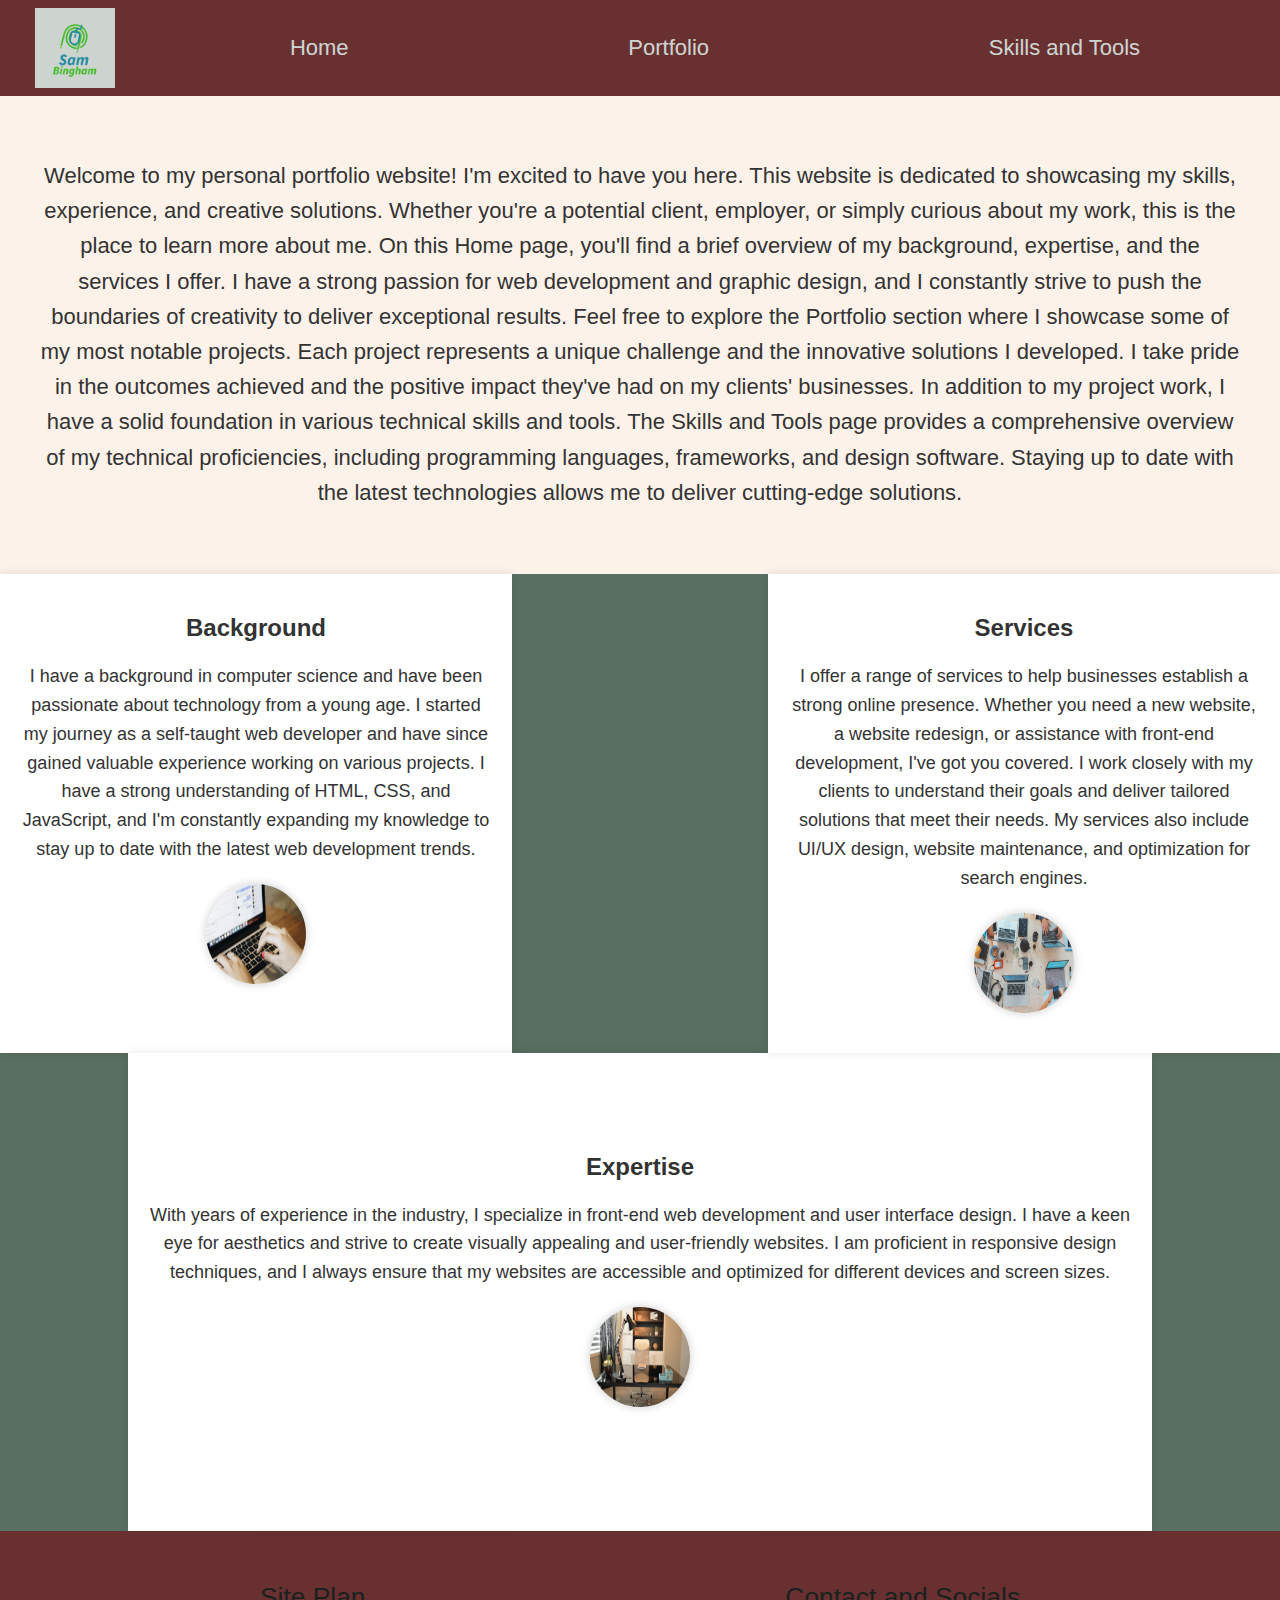
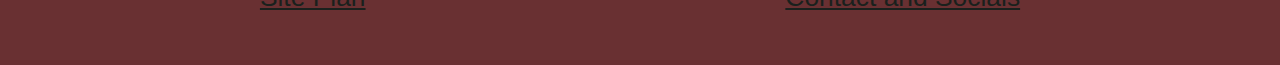
<file: sambingham/index.html>
<!DOCTYPE html>
<html lang="en">
<head>
    <meta charset="UTF-8">
    <meta http-equiv="X-UA-Compatible" content="IE=edge">
    <meta name="viewport" content="width=device-width, initial-scale=1.0">
    <title>Sam Bingham | Personal Portfolio | Home</title>
    <link rel="stylesheet" href="styles/style.css">
</head>
<body>
<div id="content">
<header>
    <a id="logo_link" href="index.html">
        <img class="logo" src="images/logo.png" alt="Personal Logo">
    </a>
    <nav>
        <a href="index.html">Home</a>
        <a href="portfolio.html">Portfolio</a>
        <a href="skills.html">Skills and Tools</a>
    </nav>
</header>
<main class="home-grid">
    <section class="intro">
        <p>Welcome to my personal portfolio website! I'm excited to have you here. This website is dedicated to showcasing my skills, experience, and creative solutions. Whether you're a potential client, employer, or simply curious about my work, this is the place to learn more about me. On this Home page, you'll find a brief overview of my background, expertise, and the services I offer. I have a strong passion for web development and graphic design, and I constantly strive to push the boundaries of creativity to deliver exceptional results. Feel free to explore the Portfolio section where I showcase some of my most notable projects. Each project represents a unique challenge and the innovative solutions I developed. I take pride in the outcomes achieved and the positive impact they've had on my clients' businesses. In addition to my project work, I have a solid foundation in various technical skills and tools. The Skills and Tools page provides a comprehensive overview of my technical proficiencies, including programming languages, frameworks, and design software. Staying up to date with the latest technologies allows me to deliver cutting-edge solutions.</p>
    </section>
    <section class="background">
        <h2>Background</h2>
        <p>I have a background in computer science and have been passionate about technology from a young age. I started my journey as a self-taught web developer and have since gained valuable experience working on various projects. I have a strong understanding of HTML, CSS, and JavaScript, and I'm constantly expanding my knowledge to stay up to date with the latest web development trends.</p>
        <img class="photo" src="images/keyboard.jpg" alt="keyboard">
    </section>
    <section class="expertise">
        <h2>Expertise</h2>
        <p>With years of experience in the industry, I specialize in front-end web development and user interface design. I have a keen eye for aesthetics and strive to create visually appealing and user-friendly websites. I am proficient in responsive design techniques, and I always ensure that my websites are accessible and optimized for different devices and screen sizes.</p>
        <img class="photo" src="images/desk.jpg" alt="keyboard">
    </section>
    <section class="services">
        <h2>Services</h2>
        <p>I offer a range of services to help businesses establish a strong online presence. Whether you need a new website, a website redesign, or assistance with front-end development, I've got you covered. I work closely with my clients to understand their goals and deliver tailored solutions that meet their needs. My services also include UI/UX design, website maintenance, and optimization for search engines.</p>
        <img class="photo" src="images/laptops.jpg" alt="laptops">
    </section>
</main>
<footer>
    <p><a href="site-plan.html">Site Plan</a></p>
    <!-- The overlay -->
    <div id="myNav" class="overlay">
    <!-- Button to close the overlay navigation -->
    <a href="javascript:void(0)" class="closebtn" onclick="closeNav()">&times;</a>
    <!-- Overlay content -->
    <div class="overlay-content">
        <a>Phone: (406) 594-3637</a>
        <a>Email: sambingham3143@gmail.com</a>
        <a href="https://instagram.com">Instagram</a>
        <a href="https://facebook.com">Facebook</a>
        <a href="https://twitter.com">Twitter</a>
    </div>
    </div>
    <!-- Use any element to open/show the overlay navigation menu -->
    <span onclick="openNav()">Contact and Socials</span>
    <script>
    /* Open when someone clicks on the span element */
    function openNav() {
        document.getElementById("myNav").style.width = "100%";
    }
    /* Close when someone clicks on the "x" symbol inside the overlay */
    function closeNav() {
        document.getElementById("myNav").style.width = "0%";
    }
    </script>
</footer>
</div>
</body>
</html>
</file>
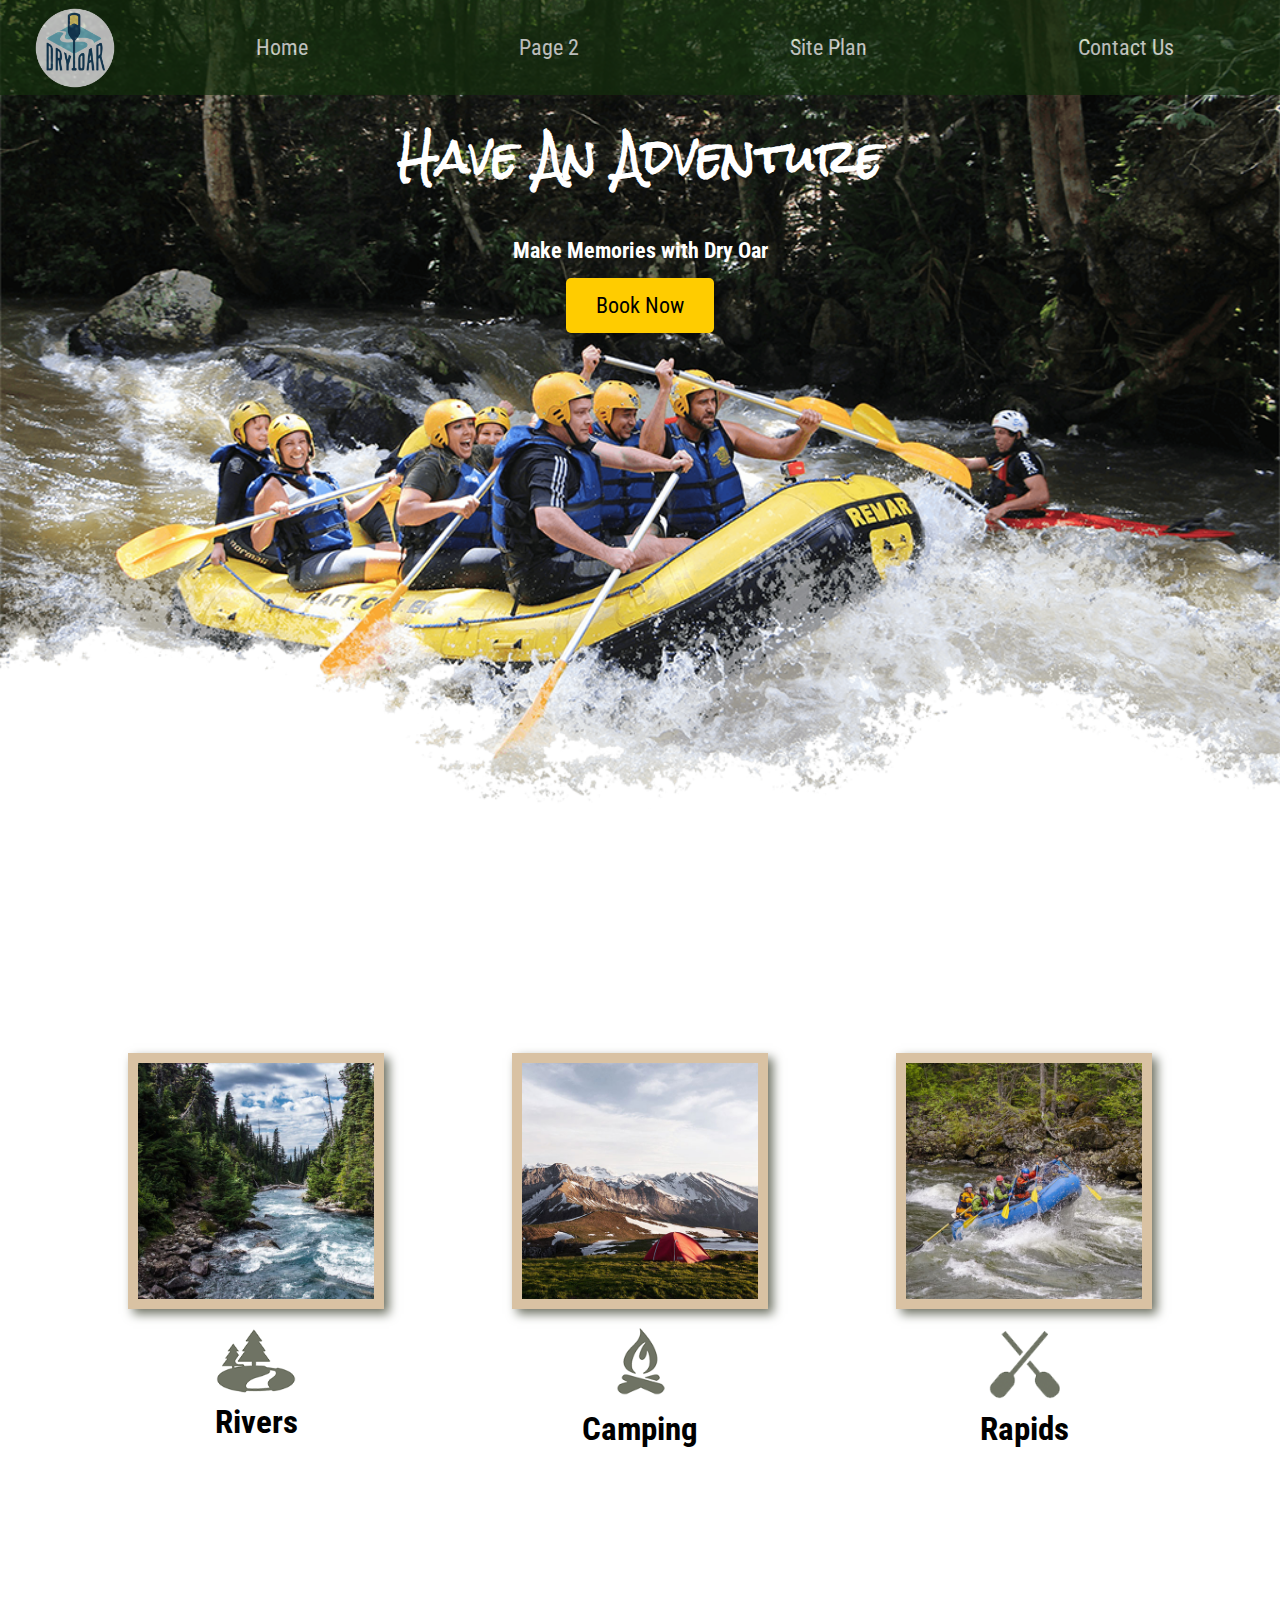
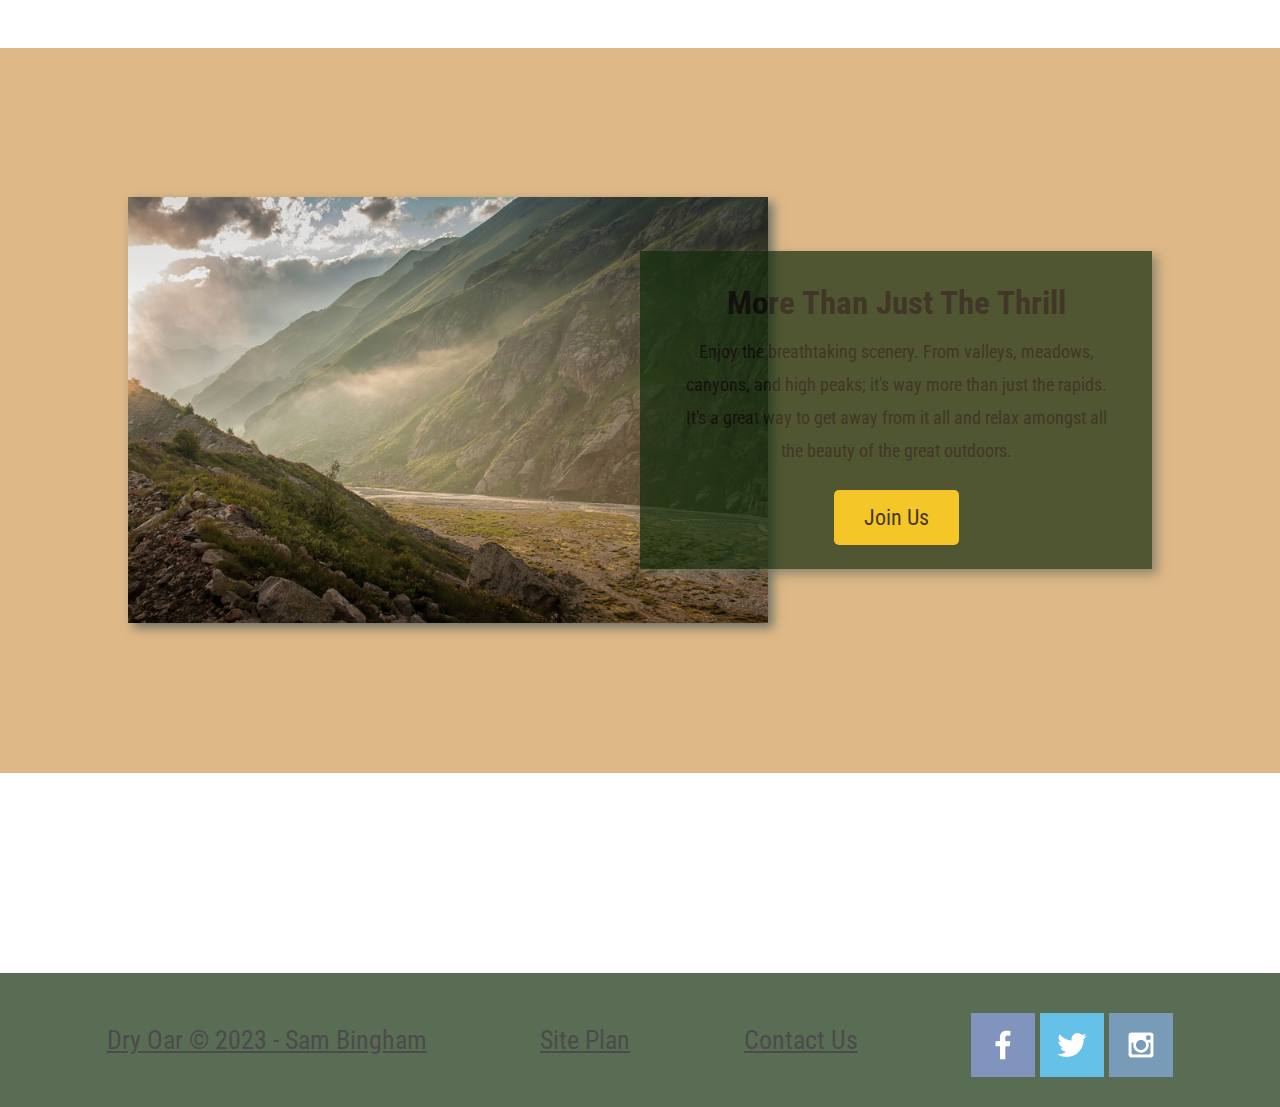
<file: wwr/index.html>
<!DOCTYPE html>
<html lang="en">
<head>
    <meta charset="UTF-8">
    <meta http-equiv="X-UA-Compatible" content="IE=edge">
    <meta name="viewport" content="width=device-width, initial-scale=1.0">
    <title>Whitewater Rafting Vacations | Dry Oar Boating | Home</title>
    <link rel="stylesheet" href="styles/style.css">
</head>
<body>
<div id="content">
<header>
    <a id="logo_link" href="index.html">
        <img class="logo" src="images/logo.png" alt="Dry Oar Logo">
    </a>
    <nav>
        <a href="index.html">Home</a>
        <a href="#">Page 2</a>
        <a href="site-plan-rafting.html" target="_blank">Site Plan</a>
        <a href="contactus.html">Contact Us</a>
    </nav>
</header>
<div id="hero">
    <div id="hero-box">
        <img id="hero-img" src="images/hero.png" alt="People enjoying white water rafting">
    </div>
    <section id="hero-msg">
        <h1 class="home-title">Have An Adventure</h1>
        <h4>Make Memories with Dry Oar </h4>
        <div class='button-box'>
            <a class='book' href="contactus.html">Book Now</a>
        </div>
    </section>
</div>
<main class="home-grid">
    <section class="rivers-card">
        <img class="card-img" src="images/rivers.jpg" alt="river in forest">
        <img class="icon" src="images/river_icon.png" alt="river icon">
        <h2>Rivers</h2>
    </section>
    <section class="camping-card">
        <img class="card-img" src="images/camping.jpg" alt="tent in mountains">
        <img class="icon" src="images/fire_icon.png" alt="fire icon">
        <h2>Camping</h2>
    </section>
    <section class="rapids-card">
        <img class="card-img" src="images/rapids.jpg" alt="rafting boat">
        <img class="icon" src="images/oars.png" alt="oars icon">
        <h2>Rapids</h2>
    </section>
    <div id="background"></div>
    <img class="mountains" src="images/mountains.jpg" alt="Misty mountains">
    <section class="msg">
        <h2>More Than Just The Thrill</h2>
        <p>Enjoy the breathtaking scenery. From valleys, meadows, canyons, and high peaks; it's way more than just the rapids. It's a great way to get away from it all and relax amongst all the beauty of the great outdoors. </p>
        <a class='join' href="rivers.html">Join Us</a>
    </section>
</main>
<footer>
    <p>Dry Oar &copy; 2023 - Sam Bingham</p>
    <p><a href="site-plan-rafting.html">Site Plan</a></p>
    <p><a href="contactus.html">Contact Us</a></p>
    <div class="social">
        <a href="https://facebook.com" target="_blank">
            <img src="images/facebook.png" alt="fb icon">
        </a>
        <a href="https://twitter.com" target="_blank">
            <img src="images/twitter.png" alt="twitter icon">
        </a>
        <a href="https://instagram.com" target="_blank">
            <img src="images/instagram.png" alt="instagram icon">
        </a>
    </div>
</footer>
</div>
</body>
</html>
</file>
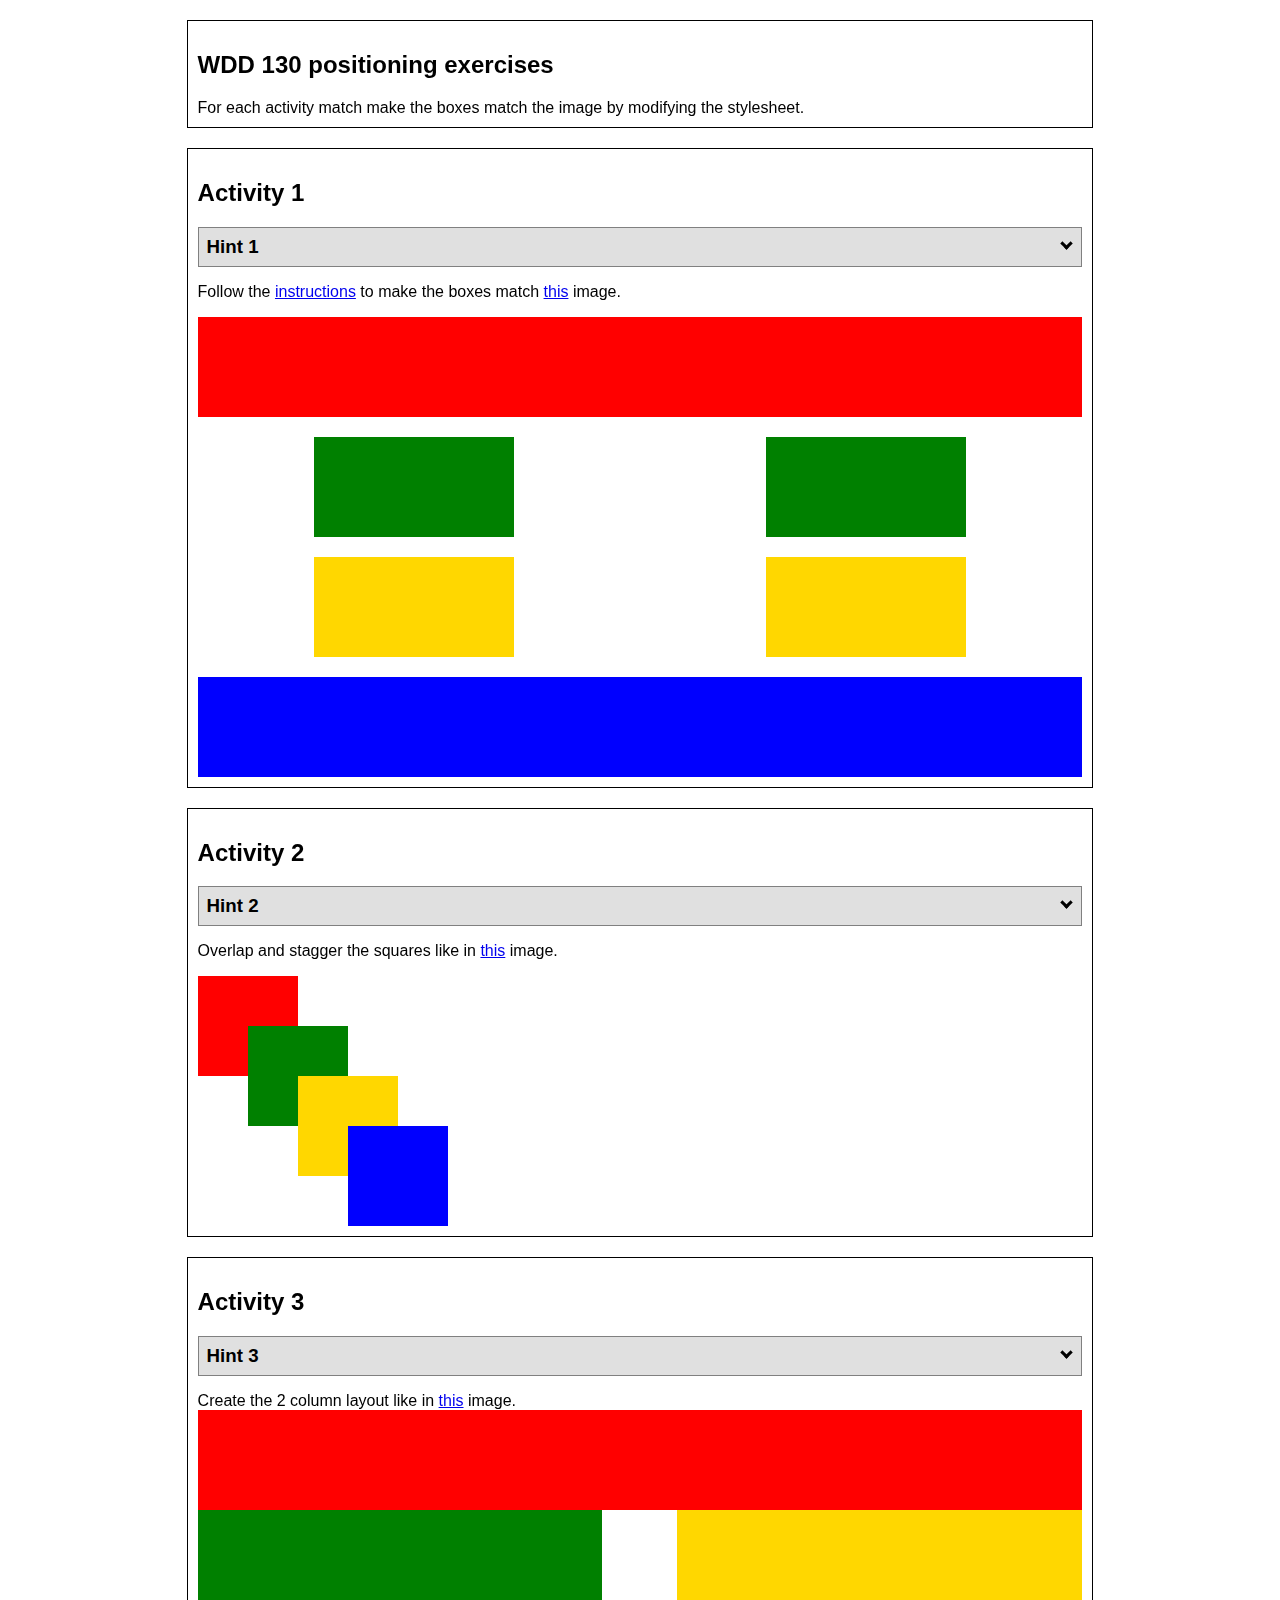
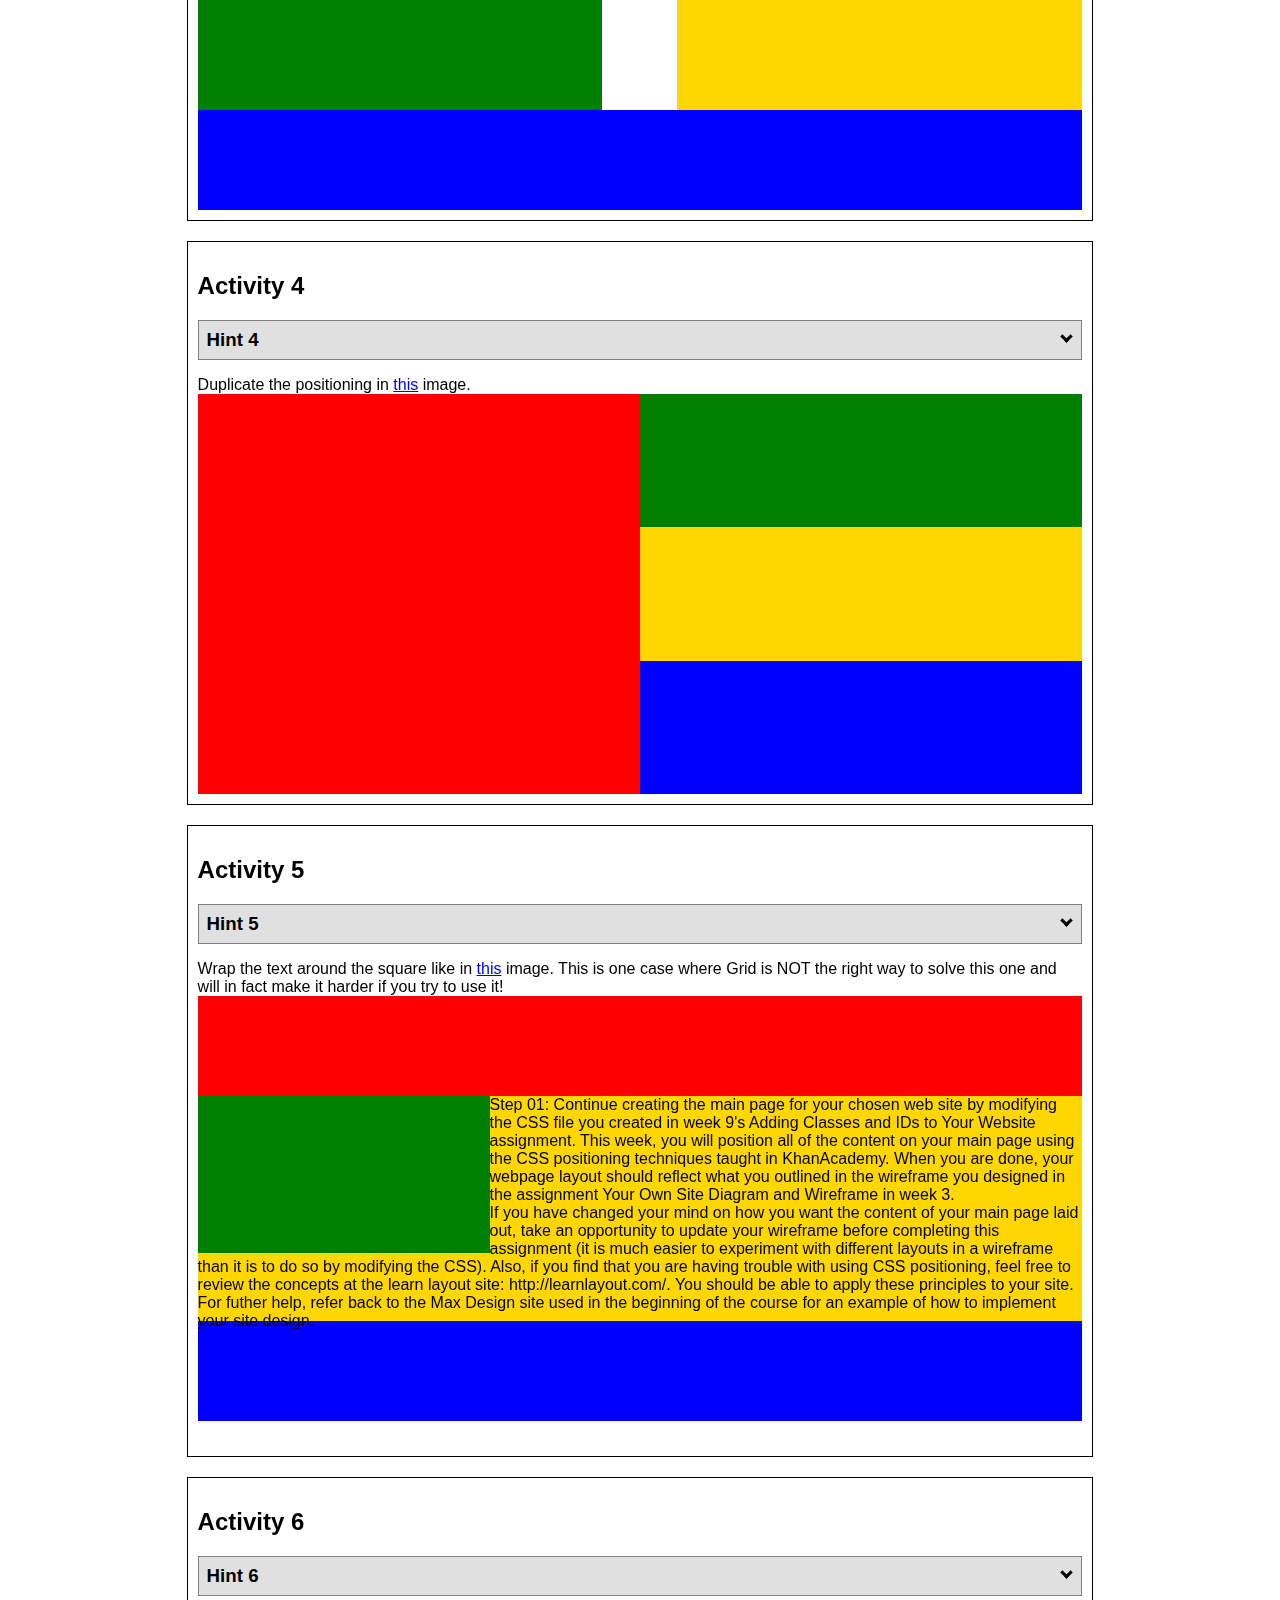
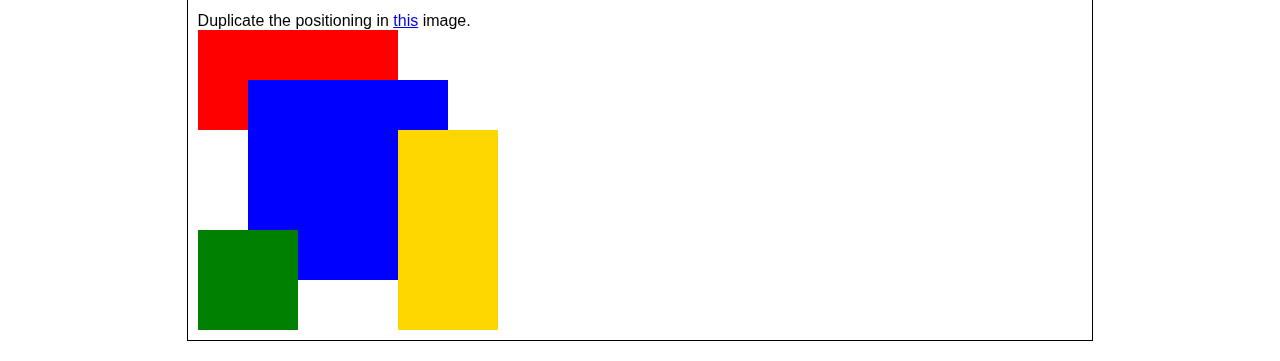
<file: positioning.html>
<!DOCTYPE html>
<html lang="en">
  <head>
    <!-- HTML - Name: positioning.html -->
    <title>Positioning Activity</title>
    <link rel="stylesheet" type="text/css" href="positionstyles.css" />
  </head>
  <body>
    <div class="activity">
      <h2>WDD 130 positioning exercises</h2>
      For each activity match make the boxes match the image by modifying the stylesheet.</div>
    <div class="activity">
      <h2>Activity 1</h2>
      <section class="hint"><input type="checkbox" ><i></i> <h3>Hint 1</h3><div><p>Check out the <a href="https://byui-wdd.github.io/wdd130/activities/w06-css-positioning.html" target="_blank">activity instructions</a> in Ilearn!</p></div></section>
      <p>Follow the <a href="https://byui-wdd.github.io/wdd130/activities/w06-css-positioning.html" target="_blank">instructions</a> to make the boxes match  <a href="https://byui-wdd.github.io/wdd130/images/example1.png" target="_blank">this</a> image.</p>
      <div class="content1" >
        <div class="red1" ></div>
        <div class="green1" ></div>
        <div class="green1" ></div>
        <div class="yellow1"></div>
        <div class="yellow1"></div>
        <div class="blue1"></div>
      </div>
    </div>
    <div class="activity">
      <h2>Activity 2</h2>
      <section class="hint"><input type="checkbox" > <h3>Hint 2</h3><i></i><div>
      <ul>
      <li>grid-template-columns: 50px 50px 50px 50px 50px </li></ul></div></section>
      <p>Overlap and stagger the squares like in <a href="https://byui-wdd.github.io/wdd130/images/example2.png" target="_blank">this</a> image.</p>
      <div class="content2" >
        <div class="red2" ></div>
        <div class="green2" ></div>
        <div class="yellow2"></div>
        <div class="blue2"></div>
      </div>
    </div>
    <div class="activity">
      <h2>Activity 3</h2>
      <section class="hint"><input type="checkbox" > <h3>Hint 3</h3><i></i><div><p>This one is going to be best solved with CSS Grid. Remember to make the boxes the right width first...then start moving them around. </p><h4>Properties used:</h4><ul><li>display:grid;</li><li>grid-template-columns:</li><li>grid-column-gap:</li>
        <li>grid-column:</li>  </ul></div></section>
      Create the 2 column layout like in <a href="https://byui-wdd.github.io/wdd130/images/example3.png" target="_blank">this</a>  image.
      <div class="content3" >
        <div class="red3" ></div>
        <div class="green3" ></div>
        <div class="yellow3"></div>
        <div class="blue3"></div>
      </div>
    </div>
    <div class="activity">
      <h2>Activity 4</h2>
      <section class="hint"><input type="checkbox" > <h3>Hint 4</h3><i></i><div><p>For the others we have been primarily concerned with width. For this one you will need to adjust height as well. </p><h4>Properties used:</h4><ul><li>display:grid;</li><li>grid-template-columns:</li><li>grid-row:</li></ul></div></section>
      Duplicate the positioning in <a href="https://byui-wdd.github.io/wdd130/images/example4.png" target="_blank">this</a> image. 
      <div class="content4" >
        <div class="red4" ></div>
        <div class="green4" ></div>
        <div class="yellow4"></div>
        <div class="blue4"></div>
      </div>
    </div>

    <div class="activity">
      <h2>Activity 5</h2>
      <section class="hint"><input type="checkbox" > <h3>Hint 5</h3><i></i><div><p>Grid is <strong>not</strong> the right way to do this.  In fact there is only one way to really do that...and that is with float. Remember that we float the thing we want the text to wrap around.  Also remember to start by making all the shapes the right size and shape.</p><h4>Properties used:</h4><ul><li>float: left;</li></ul></div></section>
      Wrap the text around the square like in <a href="https://byui-wdd.github.io/wdd130/images/example5.png" target="_blank">this</a> image. This is one case where Grid is NOT the right way to solve this one and will in fact make it harder if you try to use it!
      <div class="content5" >
        <div class="red5" ></div>
        <div class="green5" ></div>
        <div class="yellow5">Step 01: Continue creating the main page for your chosen web site by modifying the CSS file you created in week 9's Adding Classes and IDs to Your Website assignment. This week, you will position all of the content on your main page using the CSS positioning techniques taught in KhanAcademy. When you are done, your webpage layout should reflect what you outlined in the wireframe you designed in the assignment Your Own Site Diagram and Wireframe in week 3. <br />
          If you have changed your mind on how you want the content of your main page laid out, take an opportunity to update your wireframe before completing this assignment (it is much easier to experiment with different layouts in a wireframe than it is to do so by modifying the CSS). Also, if you find that you are having trouble with using CSS positioning, feel free to review the concepts at the learn layout site: http://learnlayout.com/. You should be able to apply these principles to your site. For futher help, refer back to the Max Design site used in the beginning of the course for an example of how to implement your site design.</div>
        <div class="blue5"></div>
      </div>
    </div>
    <div class="activity">
      <h2>Activity 6</h2>
      <section class="hint"><input type="checkbox" > <h3>Hint 6</h3><i></i><div><p>This one is all about visualizing the grid behind the layout. If you are having a hard time doing that first: all the sizes are even multiples of 100, and second here is another example with the lines drawn: <a href="https://byui-wdd.github.io/wdd130/images/example6-hint.png" target="_blank">example 6 with lines</a>. For this one you will find it easiest if you use px for the column width. You can also use <kbd>z-index</kbd> to control the element layering.    </p><h4>Properties used:</h4><ul><li>display:grid;</li><li>grid-template-columns:</li><li>grid-column:</li><li>grid-row:</li><li><a href="https://www.w3schools.com/cssref/pr_pos_z-index.asp" target="_blank">z-index:</a></li></ul></div></section>
      Duplicate the positioning in <a href="https://byui-wdd.github.io/wdd130/images/example6.png" target="_blank">this</a> image.
      <div class="content6" >
        <div class="red6" ></div>
        <div class="green6" ></div>
        <div class="yellow6"></div>
        <div class="blue6"></div>
      </div>
    </div>
  </body>
</html>
</file>
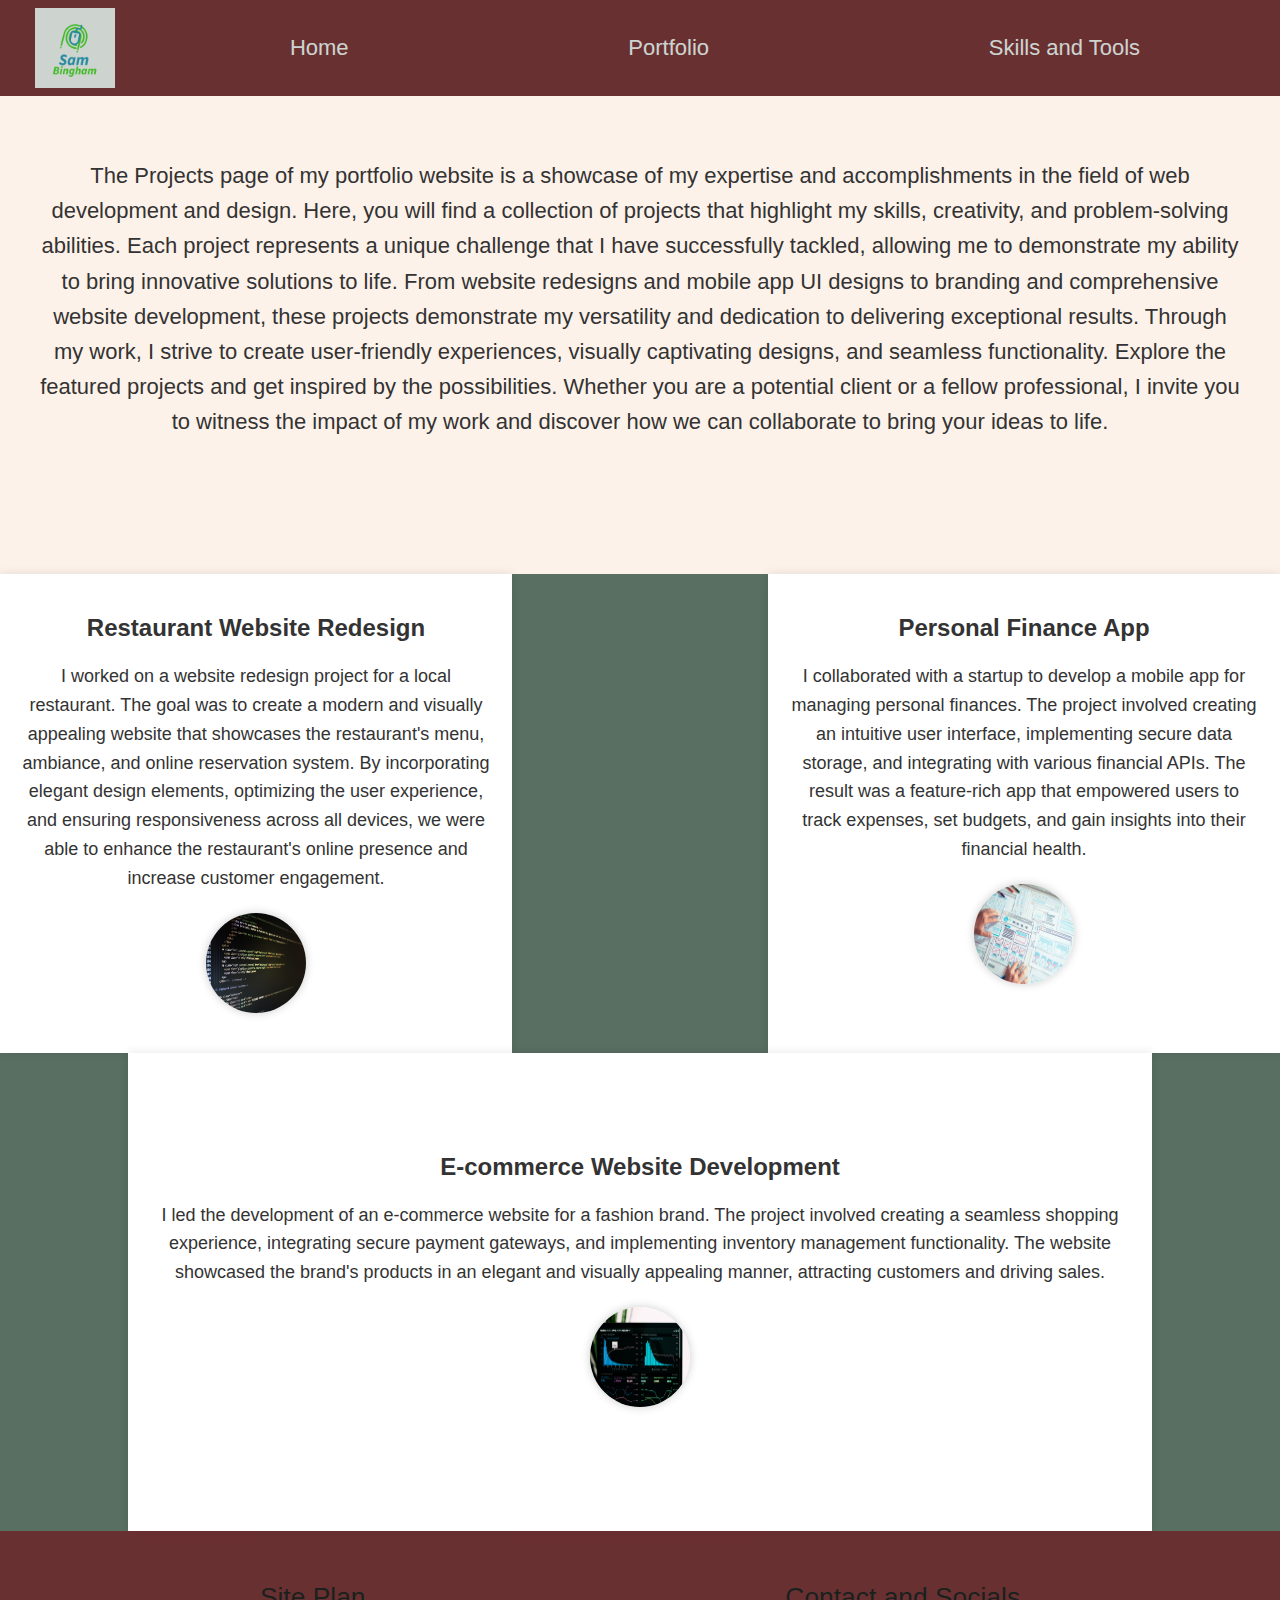
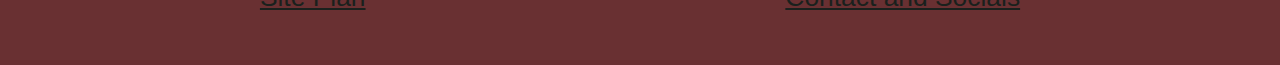
<file: sambingham/portfolio.html>
<!DOCTYPE html>
<html lang="en">
<head>
    <meta charset="UTF-8">
    <meta http-equiv="X-UA-Compatible" content="IE=edge">
    <meta name="viewport" content="width=device-width, initial-scale=1.0">
    <title>Sam Bingham | Personal Portfolio | Home</title>
    <link rel="stylesheet" href="styles/style.css">
</head>
<body>
<div id="content">
<header>
    <a id="logo_link" href="index.html">
        <img class="logo" src="images/logo.png" alt="Personal Logo">
    </a>
    <nav>
        <a href="index.html">Home</a>
        <a href="portfolio.html">Portfolio</a>
        <a href="skills.html">Skills and Tools</a>
    </nav>
</header>
<main class="home-grid">
    <section class="intro">
        <p>The Projects page of my portfolio website is a showcase of my expertise and accomplishments in the field of web development and design. Here, you will find a collection of projects that highlight my skills, creativity, and problem-solving abilities. Each project represents a unique challenge that I have successfully tackled, allowing me to demonstrate my ability to bring innovative solutions to life. From website redesigns and mobile app UI designs to branding and comprehensive website development, these projects demonstrate my versatility and dedication to delivering exceptional results. Through my work, I strive to create user-friendly experiences, visually captivating designs, and seamless functionality. Explore the featured projects and get inspired by the possibilities. Whether you are a potential client or a fellow professional, I invite you to witness the impact of my work and discover how we can collaborate to bring your ideas to life.</p>
    </section>
    <section class="project1">
        <h2>Restaurant Website Redesign</h2>
        <p>I worked on a website redesign project for a local restaurant. The goal was to create a modern and visually appealing website that showcases the restaurant's menu, ambiance, and online reservation system. By incorporating elegant design elements, optimizing the user experience, and ensuring responsiveness across all devices, we were able to enhance the restaurant's online presence and increase customer engagement.</p>
        <img class="photo" src="images/code.jpg" alt="camera">
    </section>
    <section class="project2">
        <h2>Personal Finance App</h2>
        <p>I collaborated with a startup to develop a mobile app for managing personal finances. The project involved creating an intuitive user interface, implementing secure data storage, and integrating with various financial APIs. The result was a feature-rich app that empowered users to track expenses, set budgets, and gain insights into their financial health.</p>
        <img class="photo" src="images/wireframe.jpg" alt="editor">
    </section>
    <section class="project3">
        <h2>E-commerce Website Development</h2>
        <p>I led the development of an e-commerce website for a fashion brand. The project involved creating a seamless shopping experience, integrating secure payment gateways, and implementing inventory management functionality. The website showcased the brand's products in an elegant and visually appealing manner, attracting customers and driving sales.</p>
        <img class="photo" src="images/graph.jpg" alt="bar graph">
    </section>
</main>
<footer>
    <p><a href="site-plan.html">Site Plan</a></p>
    <!-- The overlay -->
    <div id="myNav" class="overlay">
    <!-- Button to close the overlay navigation -->
    <a href="javascript:void(0)" class="closebtn" onclick="closeNav()">&times;</a>
    <!-- Overlay content -->
    <div class="overlay-content">
        <a>Phone: (406) 594-3637</a>
        <a>Email: sambingham3143@gmail.com</a>
        <a href="https://instagram.com">Instagram</a>
        <a href="https://facebook.com">Facebook</a>
        <a href="https://twitter.com">Twitter</a>
    </div>
    </div>
    <!-- Use any element to open/show the overlay navigation menu -->
    <span onclick="openNav()">Contact and Socials</span>
    <script>
    /* Open when someone clicks on the span element */
    function openNav() {
        document.getElementById("myNav").style.width = "100%";
    }
    /* Close when someone clicks on the "x" symbol inside the overlay */
    function closeNav() {
        document.getElementById("myNav").style.width = "0%";
    }
    </script>
</footer>
</div>
</body>
</html>
</file>
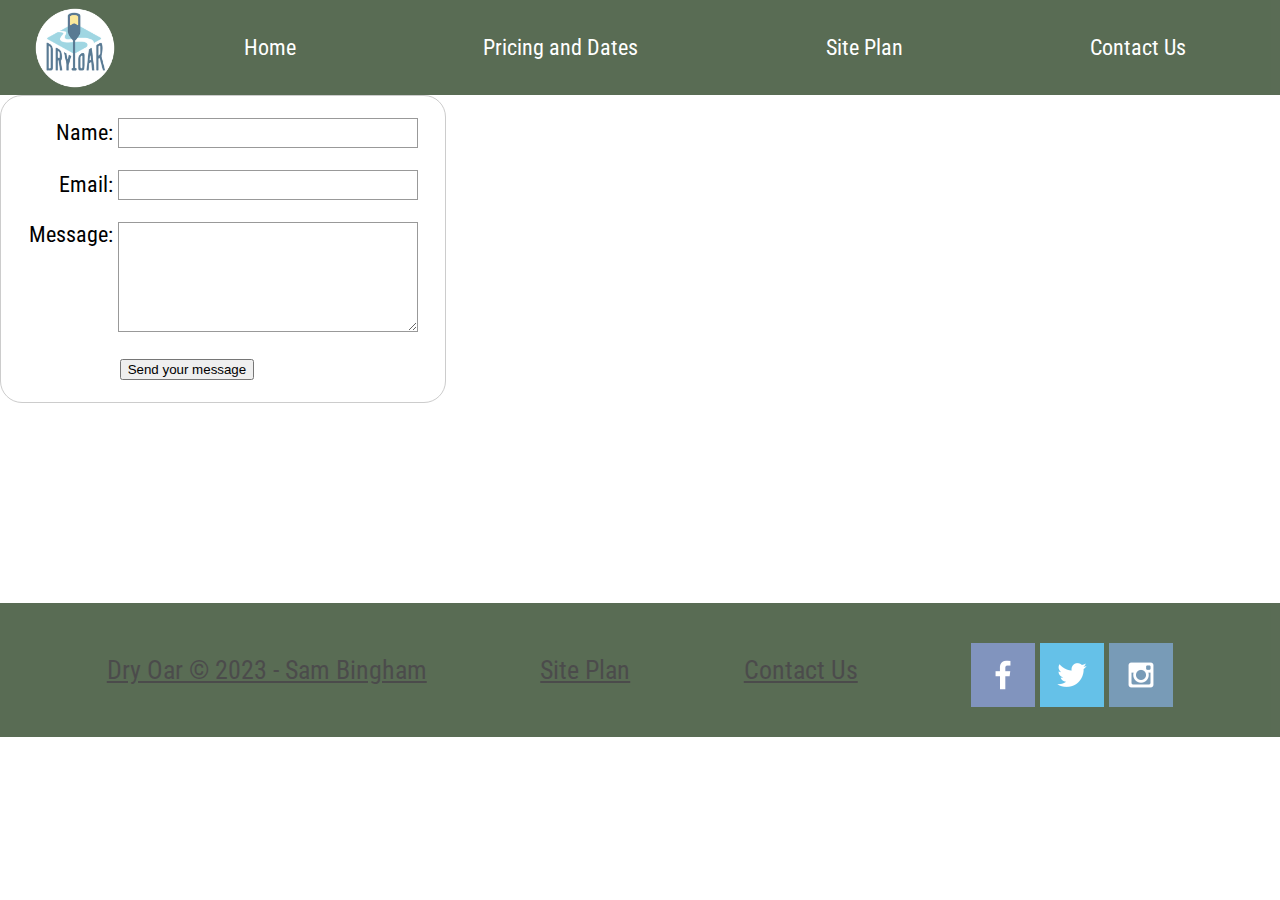
<file: wwr/contactus.html>
<!DOCTYPE html>
<html lang="en">
<head>
    <meta charset="UTF-8">
    <meta http-equiv="X-UA-Compatible" content="IE=edge">
    <meta name="viewport" content="width=device-width, initial-scale=1.0">
    <title>Whitewater Rafting Vacations | Dry Oar Boating | Contact Us</title>
    <link rel="stylesheet" href="styles/style.css">
    <style>
        form {
            /* Center the form on the page */
            margin: 0 auto;
            width: 400px;
            /* Form outline */
            padding: 1em;
            border: 1px solid #ccc;
            border-radius: 1em;
        }
        ul {
            list-style: none;
            padding: 0;
            margin: 0;
        }
        form li + li {
            margin-top: 1em;
        }
        label {
            /* Uniform size & alignment */
            display: inline-block;
            width: 90px;
            text-align: right;
        }
        input,
        textarea {
            /* To make sure that all text fields have the same font settings
            By default, textareas have a monospace font */
            font: 1em sans-serif;
            /* Uniform text field size */
            width: 300px;
            box-sizing: border-box;
            /* Match form field borders */
            border: 1px solid #999;
        }
        input:focus,
        textarea:focus {
            /* Additional highlight for focused elements */
            border-color: #000;
        }
        textarea {
            /* Align multiline text fields with their labels */
            vertical-align: top;
            /* Provide space to type some text */
            height: 5em;
        }
        .button {
            /* Align buttons with the text fields */
            padding-left: 90px; /* same size as the label elements */
        }
        button {
            /* This extra margin represent roughly the same space as the space
            between the labels and their text fields */
            margin-left: 0.5em;
        }
        #feedback {
            background-color: antiquewhite;
            position: absolute;
            top: 0;
            left: 0;
            right: 0;
            padding: .5em;
            /* make this element invisible until we are ready for it */
            display: none;      
        }
        .moveDown {
            margin-top: 3em;
        }
    </style>      
</head>
<body>
<div id="content">
<header>
    <a id="logo_link" href="index.html">
        <img class="logo" src="images/logo.png" alt="Dry Oar Logo">
    </a>
    <nav>
        <a href="index.html">Home</a>
        <a href="price-and-dates.html">Pricing and Dates</a>
        <a href="site-plan-rafting.html" target="_blank">Site Plan</a>
        <a href="contactus.html">Contact Us</a>
    </nav>
</header>
<main>
    <div id="feedback"></div>
    <form action="/my-handling-form-page" method="post">
        <ul>
            <li>
                <label for="name">Name:</label>
                <input type="text" id="name" name="user_name" />
            </li>
            <li>
                <label for="mail">Email:</label>
                <input type="email" id="mail" name="user_email" />
            </li>
            <li>
                <label for="msg">Message:</label>
                <textarea id="msg" name="user_message"></textarea>
            </li>
            <li class="button">
                <button type="submit">Send your message</button>
            </li>    
        </ul>
    </form> 
</main>
<footer>
    <p>Dry Oar &copy; 2023 - Sam Bingham</p>
    <p><a href="site-plan-rafting.html">Site Plan</a></p>
    <p><a href="contactus.html">Contact Us</a></p>
    <div class="social">
        <a href="https://facebook.com" target="_blank">
            <img src="images/facebook.png" alt="fb icon">
        </a>
        <a href="https://twitter.com" target="_blank">
            <img src="images/twitter.png" alt="twitter icon">
        </a>
        <a href="https://instagram.com" target="_blank">
            <img src="images/instagram.png" alt="instagram icon">
        </a>
    </div>
</footer>
</div>
<script>
    // get the feedback div element so we can do something with it.
    const feedbackElement = document.getElementById('feedback');
    // get the form so we can read what was entered in it.
    const formElement = document.forms[0];
    // add a 'listener' to wait for a submission of our form. When that happens run the code below.
    formElement.addEventListener('submit', function(e) {
        // stop the form from doing the default action.
        e.preventDefault();
        // set the contents of our feedback element to a message letting the user know the form was submitted successfully. Notice that we pull the name that was entered in the form to personalize the message!
        feedbackElement.innerHTML = 'Hello '+ formElement.user_name.value +'! Thank you for your message. We will get back with you as soon as possible!';
        // make the feedback element visible.
        feedbackElement.style.display = "block";
        // add a class to move everything down so our message doesn't cover it.
        document.body.classList.toggle('moveDown');
    });
</script>
</body>
</html>
</file>
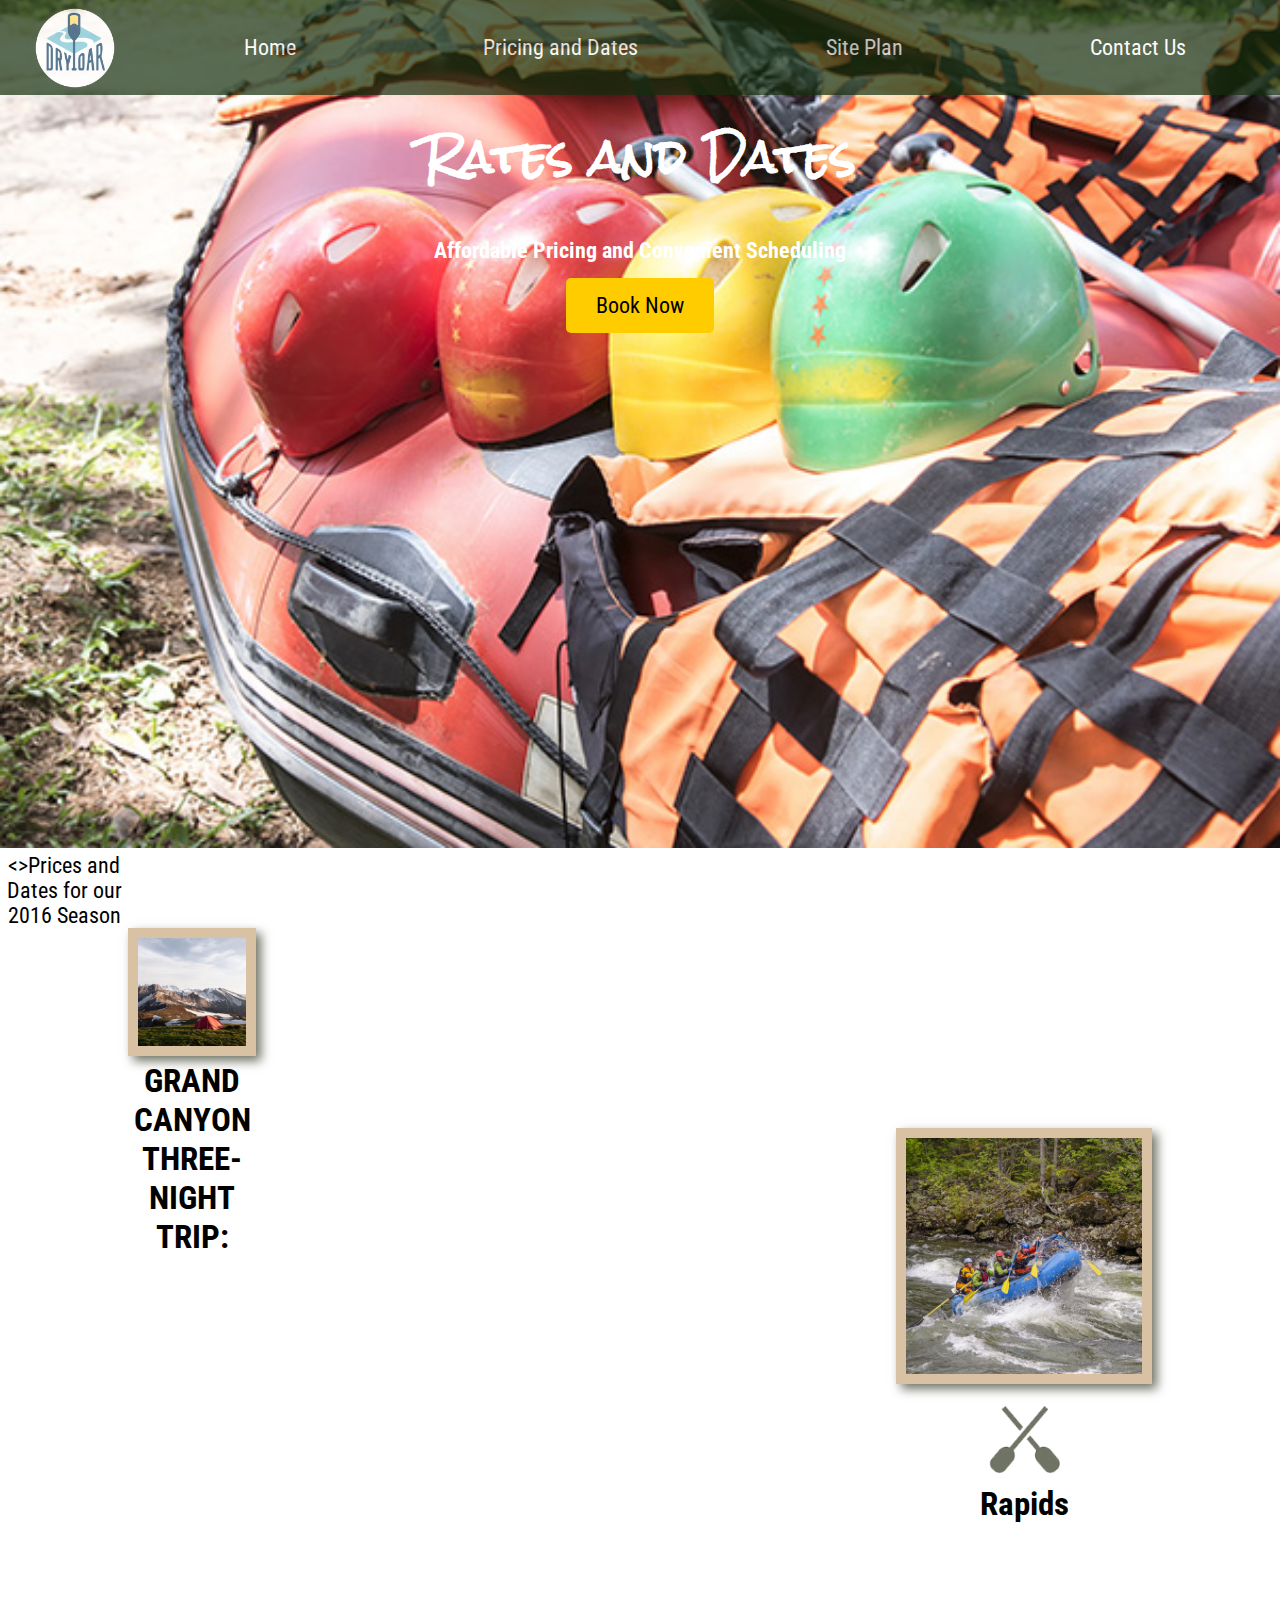
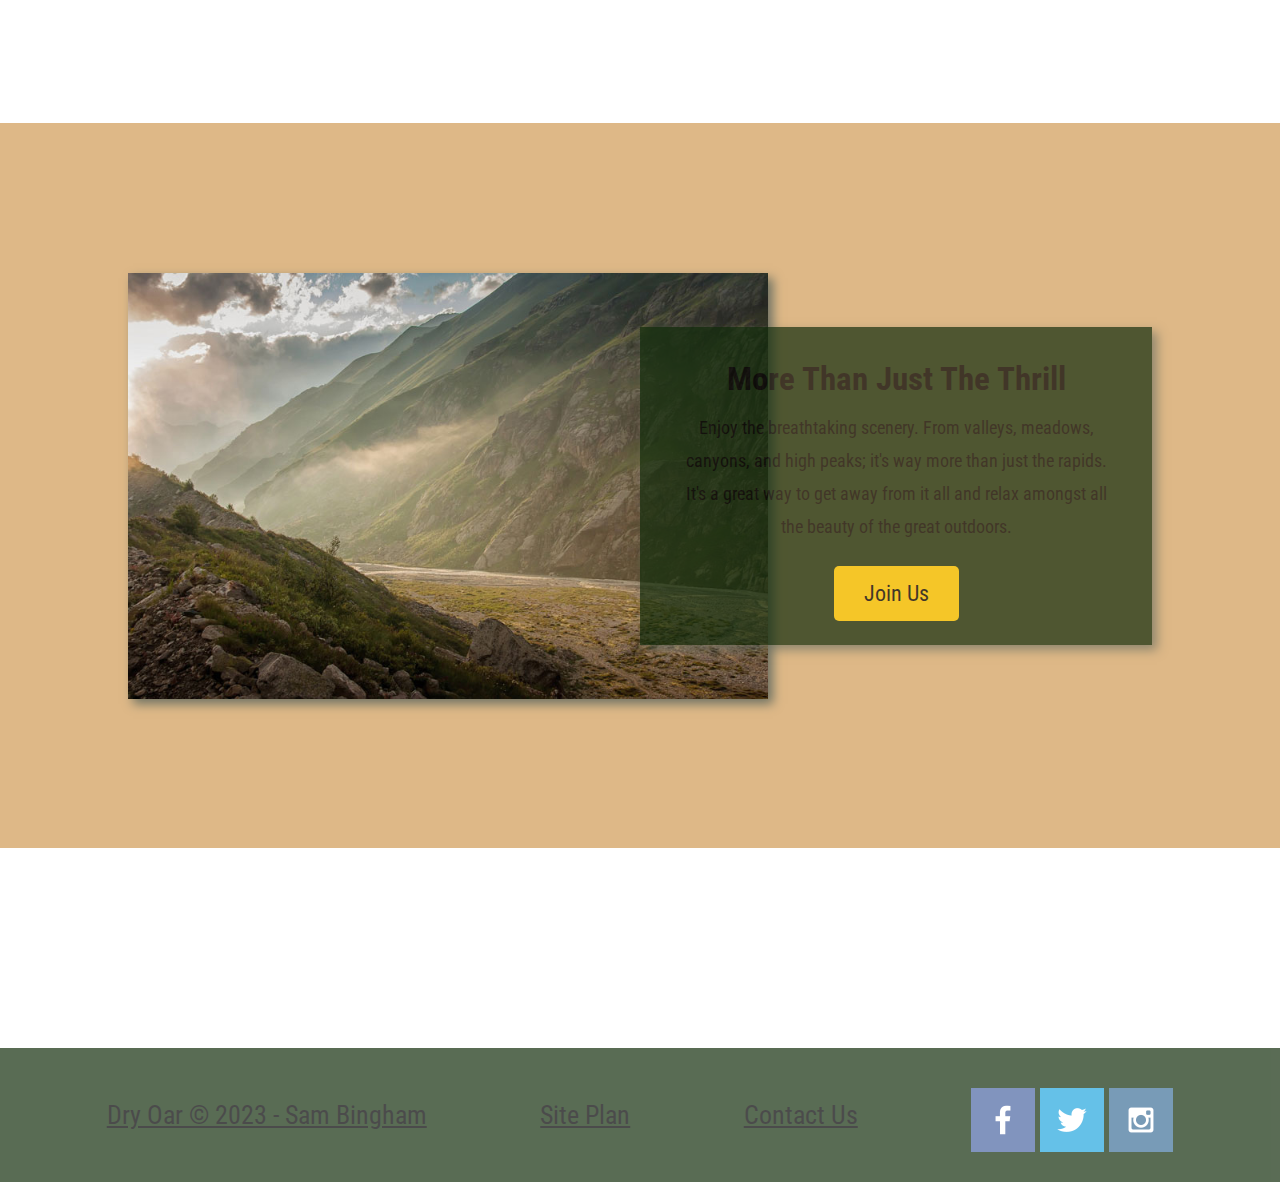
<file: wwr/price-and-dates.html>
<!DOCTYPE html>
<html lang="en">
<head>
    <meta charset="UTF-8">
    <meta http-equiv="X-UA-Compatible" content="IE=edge">
    <meta name="viewport" content="width=device-width, initial-scale=1.0">
    <title>Whitewater Rafting Vacations | Dry Oar Boating | Pricing and Dates</title>
    <link rel="stylesheet" href="styles/style.css">
</head>
<body>
<div id="content">
<header>
    <a id="logo_link" href="index.html">
        <img class="logo" src="images/logo.png" alt="Dry Oar Logo">
    </a>
    <nav>
        <a href="index.html">Home</a>
        <a href="price-and-dates.html">Pricing and Dates</a>
        <a href="site-plan-rafting.html" target="_blank">Site Plan</a>
        <a href="contactus.html">Contact Us</a>
    </nav>
</header>
<div id="hero">
    <div id="hero-box">
        <img id="hero-img" src="images/hero2.png" alt="Raft and Gear">
    </div>
    <section id="hero-msg">
        <h1 class="home-title">Rates and Dates</h1>
        <h4>Affordable Pricing and Convenient Scheduling</h4>
        <div class='button-box'>
            <a class='book' href="contactus.html">Book Now</a>
        </div>
    </section>
</div>
<main class="price-grid">
    <section class="schedule-heading">
        <>Prices and Dates for our 2016 Season</h2>
    </section>
    <section class="GC3-card">
        <img class="card-img" src="images/camping.jpg" alt="tent in mountains">
        <h2>GRAND CANYON THREE-NIGHT TRIP:</h2>
    </section>
    <section class="rapids-card">
        <img class="card-img" src="images/rapids.jpg" alt="rafting boat">
        <img class="icon" src="images/oars.png" alt="oars icon">
        <h2>Rapids</h2>
    </section>
    <div id="background"></div>
    <img class="mountains" src="images/mountains.jpg" alt="Misty mountains">
    <section class="msg">
        <h2>More Than Just The Thrill</h2>
        <p>Enjoy the breathtaking scenery. From valleys, meadows, canyons, and high peaks; it's way more than just the rapids. It's a great way to get away from it all and relax amongst all the beauty of the great outdoors. </p>
        <a class='join' href="rivers.html">Join Us</a>
    </section>
</main>
<footer>
    <p>Dry Oar &copy; 2023 - Sam Bingham</p>
    <p><a href="site-plan-rafting.html">Site Plan</a></p>
    <p><a href="contactus.html">Contact Us</a></p>
    <div class="social">
        <a href="https://facebook.com" target="_blank">
            <img src="images/facebook.png" alt="fb icon">
        </a>
        <a href="https://twitter.com" target="_blank">
            <img src="images/twitter.png" alt="twitter icon">
        </a>
        <a href="https://instagram.com" target="_blank">
            <img src="images/instagram.png" alt="instagram icon">
        </a>
    </div>
</footer>
</div>
</body>
</html>
</file>
<file: sambingham/styles/style.css>
@import url('https://fonts.googleapis.com/css2?family=Roboto+Condensed:wght@700&family=Rock+Salt&display=swap');

.photo {
    width: 100px;
    height: 100px;
    transition: transform 0.1s ease-in-out;
}
.photo:hover {
    transform: scale(1.1);
}
#content {
    max-width: 1600px;
    margin: 0 auto;
}
#logo_link {
    padding-top: 5px;
    justify-self: center;
    align-self: center;
}
nav a {
    text-align: center;
    color: #FFFFFF;
    text-decoration: none;
    padding: 35px;
}
main section {
    text-align: center;
}
section {
    text-align: center;
}
body {
    background-color: #596F62;
    font-family: "Bradley Hand", sans-serif;
    font-size: 22px;
    margin: 0;
    padding: 0;
    color: #333333;
}
header {
    background-color: #70161E;
    opacity: 0.7;
    display: grid;
    grid-template-columns: 150px auto;
}
footer {
    background-color: #70161E;
    opacity: 0.7;
    color: black;
    padding: 25px 50px;
    display: flex;
    justify-content: space-around;
    align-items: center;
    grid-column: 1 / -1;
    grid-row: 4;
}
footer a {
  color: black;
  text-decoration: none;
}
footer p, span {
    font-size: 1.2em;
    text-decoration: underline;
}
.logo { 
    width: 80px;
}
a:hover, span:hover {
    text-decoration: underline;
    color: #C3D898;
}
nav {
    display: flex;
    justify-content: space-around;
}
main {
    display: grid;
    grid-template-columns: repeat(10, 1fr);
    grid-template-rows: repeat(3, 1fr);
}
.intro {
    grid-column: 1 / span 10;
    grid-row: 1;
    text-align: center;
    padding: 40px;
    background-color: #FDF2E9;
}
.intro p {
    font-size: 22px;
    line-height: 1.6;
}
.background {
    grid-column: 1 / span 4;
    grid-row: 2;
    text-align: center;
    padding: 20px;
    background-color: #FFFFFF;
    box-shadow: 0 0 10px rgba(0, 0, 0, 0.1);
}
.background h2 {
    font-size: 24px;
    margin-bottom: 20px;
}
.background p {
    font-size: 18px;
    line-height: 1.6;
}
.background .photo {
    display: block;
    margin: 20px auto;
    border-radius: 50%;
    box-shadow: 0 0 10px rgba(0, 0, 0, 0.2);
}
.services {
    grid-column: 7 / span 4;
    grid-row: 2/3;
    text-align: center;
    padding: 20px;
    background-color: #FFFFFF;
    box-shadow: 0 0 10px rgba(0, 0, 0, 0.1);
}
.expertise h2 {
    font-size: 24px;
    margin-bottom: 20px;
    margin-top: 80px;
}
.expertise p {
    font-size: 18px;
    line-height: 1.6;
}
.expertise .photo {
    display: block;
    margin: 20px auto;
    border-radius: 50%;
    box-shadow: 0 0 10px rgba(0, 0, 0, 0.2);
}
.expertise {
    grid-column: 2 / span 8;
    grid-row: 3;
    text-align: center;
    padding: 20px;
    background-color: #FFFFFF;
    box-shadow: 0 0 10px rgba(0, 0, 0, 0.1);
}
.services h2 {
    font-size: 24px;
    margin-bottom: 20px;
}
.services p {
    font-size: 18px;
    line-height: 1.6;
}
.services .photo {
    display: block;
    margin: 20px auto;
    border-radius: 50%;
    box-shadow: 0 0 10px rgba(0, 0, 0, 0.2);
}
.project1 {
    grid-column: 1 / span 4;
    grid-row: 2;
    text-align: center;
    padding: 20px;
    background-color: #FFFFFF;
    box-shadow: 0 0 10px rgba(0, 0, 0, 0.1);
}
.project1 h2 {
    font-size: 24px;
    margin-bottom: 20px;
}
.project1 p {
    font-size: 18px;
    line-height: 1.6;
}
.project1 .photo {
    display: block;
    margin: 20px auto;
    border-radius: 50%;
    box-shadow: 0 0 10px rgba(0, 0, 0, 0.2);
}
.project2 {
    grid-column: 7 / span 4;
    grid-row: 2;
    text-align: center;
    padding: 20px;
    background-color: #FFFFFF;
    box-shadow: 0 0 10px rgba(0, 0, 0, 0.1);
}
.project2 h2 {
    font-size: 24px;
    margin-bottom: 20px;
}
.project2 p {
    font-size: 18px;
    line-height: 1.6;
}
.project2 .photo {
    display: block;
    margin: 20px auto;
    border-radius: 50%;
    box-shadow: 0 0 10px rgba(0, 0, 0, 0.2);
}
.project3 {
    grid-column: 2 / span 8;
    grid-row: 3;
    text-align: center;
    padding: 20px;
    background-color: #FFFFFF;
    box-shadow: 0 0 10px rgba(0, 0, 0, 0.1);
}
.project3 h2 {
    font-size: 24px;
    margin-bottom: 20px;
    margin-top: 80px;
}
.project3 p {
    font-size: 18px;
    line-height: 1.6;
}
.project3 .photo {
    display: block;
    margin: 20px auto;
    border-radius: 50%;
    box-shadow: 0 0 10px rgba(0, 0, 0, 0.2);
}
.skills {
    grid-column: 1 / span 4;
    grid-row: 2;
    text-align: center;
    padding: 20px;
    background-color: #FFFFFF;
    box-shadow: 0 0 10px rgba(0, 0, 0, 0.1);
}
.skills h2 {
    font-size: 24px;
    margin-bottom: 20px;
}
.skills p {
    font-size: 18px;
    line-height: 1.6;
}
.skills .photo {
    display: block;
    margin: 20px auto;
    border-radius: 50%;
    box-shadow: 0 0 10px rgba(0, 0, 0, 0.2);
}
.tools {
    grid-column: 7 / span 4;
    grid-row: 2;
    text-align: center;
    padding: 20px;
    background-color: #FFFFFF;
    box-shadow: 0 0 10px rgba(0, 0, 0, 0.1);
}
.tools h2 {
    font-size: 24px;
    margin-bottom: 20px;
}
.tools p {
    font-size: 18px;
    line-height: 1.6;
}
.tools .photo {
    display: block;
    margin: 20px auto;
    border-radius: 50%;
    box-shadow: 0 0 10px rgba(0, 0, 0, 0.2);
}
.preferred {
    grid-column: 2 / span 8;
    grid-row: 3;
    text-align: center;
    padding: 20px;
    background-color: #FFFFFF;
    box-shadow: 0 0 10px rgba(0, 0, 0, 0.1);
}
.preferred h2 {
    font-size: 24px;
    margin-bottom: 20px;
    margin-top: 30px;
}
.preferred p {
    font-size: 18px;
    line-height: 1.6;
}
.preferred .photo {
    display: block;
    margin: 20px auto;
    border-radius: 50%;
    box-shadow: 0 0 10px rgba(0, 0, 0, 0.2);
}
/* The Overlay (background) */
.overlay {
    /* Height & width depends on how you want to reveal the overlay (see JS below) */   
    height: 100%;
    width: 0;
    position: fixed; /* Stay in place */
    z-index: 1; /* Sit on top */
    left: 0;
    top: 0;
    background-color: rgb(0,0,0); /* Black fallback color */
    background-color: rgba(0,0,0, 0.9); /* Black w/opacity */
    overflow-x: hidden; /* Disable horizontal scroll */
    transition: 0.5s; /* 0.5 second transition effect to slide in or slide down the overlay (height or width, depending on reveal) */
  }
  
  /* Position the content inside the overlay */
  .overlay-content {
    position: relative;
    top: 25%; /* 25% from the top */
    width: 100%; /* 100% width */
    text-align: center; /* Centered text/links */
    margin-top: 30px; /* 30px top margin to avoid conflict with the close button on smaller screens */
  }
  
  /* The navigation links inside the overlay */
  .overlay a {
    padding: 8px;
    text-decoration: none;
    font-size: 36px;
    color: #818181;
    display: block; /* Display block instead of inline */
    transition: 0.3s; /* Transition effects on hover (color) */
  }
  
  /* When you mouse over the navigation links, change their color */
  .overlay a:hover, .overlay a:focus {
    color: #f1f1f1;
  }
  
  /* Position the close button (top right corner) */
  .overlay .closebtn {
    position: absolute;
    top: 20px;
    right: 45px;
    font-size: 60px;
  }
  
  /* When the height of the screen is less than 450 pixels, change the font-size of the links and position the close button again, so they don't overlap */
  @media screen and (max-height: 450px) {
    .overlay a {font-size: 20px}
    .overlay .closebtn {
      font-size: 40px;
      top: 15px;
      right: 35px;
    }
  }
</file>
<file: wwr/styles/style.css>
@import url('https://fonts.googleapis.com/css2?family=Roboto+Condensed:wght@700&family=Rock+Salt&display=swap');

#content {
    max-width: 1600px;
    margin: 0 auto;
}
#logo_link {
    padding-top: 5px;
    justify-self: center;
    align-self: center;
}
.home-title {
    font-family: "Rock Salt", "Bradley Hand", sans-serif;
    font-size: 2em;
}
nav a {
    text-align: center;
    color: #FFFFFF;
    text-decoration: none;
    padding: 35px;
}
#hero-msg h1, #hero-msg h4 {
    text-align: center;
}
.button-box {
    text-align: center;
}
main section {
    text-align: center;
}
section {
    text-align: center;
}
#background {
    height: 725px;
    background-color: burlywood;
    grid-column: 1/11;
    grid-row: 4/9;
}
body {
    background-color: white; 
    font-family: "Roboto Condensed", "Bradley Hand", sans-serif;
    font-size: 22px;
    margin: 0;
    padding: 0;
}
header {
    background-color: #142E0D;
    opacity: 0.7;
    display: grid;
    grid-template-columns: 150px auto;
}
nav a:hover {
    background-color: #0066CC;
    color: black;
}
.book, .join {
    background-color: #FFCC00; 
    color: #000000;
    text-decoration: none;
    padding: 15px 30px;
    margin-top: 50px;
    border-radius: 5px;
}
.book:hover {
    background-color: #FF9900;
}
.join:hover {
    background-color: #FF9900; 
    color: #000000;
}
.msg {
    background-color: #142E0D;
    opacity: 0.7;
    line-height: 1.5em;
    padding: 35px;
    grid-column: 6/10;
    grid-row: 6/7;
    box-shadow: 5px 5px 10px #6f7364;
}
footer {
    background-color: #142E0D;
    opacity: 0.7;
    color: black;
    padding: 25px 50px;
    margin-top: 200px;
    display: flex;
    justify-content: space-around;
    align-items: center;
}
.home-title {
  color: black;
  margin-top: 10px;
}
h4 {
  color: black;
}
.msg h2 {
  color: black;
}
.msg p {
  color: black;
  font-size: .8em;
  padding-bottom: 15px;
}
footer a {
  color: black;
  text-decoration: none;
}
footer a:hover {
  color: #FFCC00;
}
footer p {
    font-size: 1.2em;
    text-decoration: underline;
}
.logo, .icon { 
    width: 80px;
}
.icon {
    padding-top: 10px;
}
#hero-img {
    width: 100%;
}
a:hover {
    text-decoration: underline;
}
h2 {
    margin: 0;
}
.rivers-card, .camping-card, .rapids-card{
    margin: 200px 0;
}
.card-img {
    border: 10px solid black;
    border: 10px solid #d9c2a3;
    transition: transform .5s;
    box-shadow: 5px 5px 10px #6f7364;
}
main section img {
    box-sizing: border-box;
}
footer .social img {
    padding-top: 15px;
}
nav {
    display: flex;
    justify-content: space-around;
}
#hero {
    display: grid;
    grid-template-columns: 1fr 3fr 1fr;
    margin-top: -100px; 
}
#hero-box {
    grid-column: 1/4;
    grid-row: 1/3;
    z-index: -1;
}
#hero-msg {
    grid-column: 2/3;
    grid-row: 1/2;
    margin-top: 100px;
}
#hero-msg h4, #hero-msg h1 {
    color: white;
}
main {
    display: grid;
    grid-template-columns: repeat(10, 1fr);
}
.card-img, .mountains {
    width: 100%;
}
.rivers-card {
    grid-column: 2/4;
    grid-row: 2/3;
}
.camping-card {
    grid-column: 5/7;
    grid-row: 2/3;
}
.rapids-card {
    grid-column: 8/10;
    grid-row: 2/3;
}
.mountains {
    grid-column: 2/7;
    grid-row: 5/8;
    box-shadow: 5px 5px 10px #6f7364;
}
.card-img:hover {
    opacity: .6;
    transform: scale(1.1);
}


/* Page 2 Styling */

.price-grid {
    display: grid;
    grid-template-columns: repeat(10, 1fr);
}
.schedule-heading {
    
}
.GC3-card {
    grid-column: 2/3;
    grid-row: 2/3;
}


@media screen and (max-width: 900px) {
    #hero, .home-grid {
        display: block;
        height: auto;
    }
    nav, footer {
        flex-direction: column;
    }
    nav a {
        display: block;
        padding: 15px;
    }
    #hero {
        margin-top: 0;
    }
    #hero-msg {
        margin-top: 0;
    }
    #hero-msg h4 {
        display: none;
    }
    .home-title {
        font-size: 25px;
        color: #6f7364;
    }
    .rivers-card, .camping-card, .rapids-card { 
        margin: 50px auto;
        width: 60%;
    }
    #background {
        display: none;
    }
    .mountains, .msg {
        width: 80%;
        display: block;
        margin: 0 auto;
    }
    footer {
        margin-top: 25px;
    }
}
</file>
<file: positionstyles.css>
/* CSS - Name: "positionstyles.css" */
/* Activity 1 styles */
.content1 {
  display: grid;
  grid-template-columns: 1fr 1fr;
  justify-items: center;
  gap: 20px;
  /* This is the parent of the activity 1 boxes. */
}
.red1 { 
  width: 100%; 
  height: 100px; 
  background-color: red; 
  grid-column: 1/3;
} 
.green1 {
  width: 200px; 
  height: 100px; 
  background-color: green; 
} 
.yellow1 {
  width: 200px; 
  height: 100px; 
  background-color: gold; 
} 
.blue1 {
  width: 100%; 
  height: 100px; 
  background-color: blue; 
  grid-column: 1/3;
} 
/* Activity 2 styles */ 
.content2 {
  display: grid;
  grid-template-columns: 50px 50px 50px 50px 50px;
  grid-template-rows: 50px 50px 50px 50px 50px; 
  /* This is the parent of the activity 2 boxes. */
}
.red2 {
  width: 100px; 
  height: 100px; 
  background-color: red; 
  grid-column: 1/2;
} 
.green2 { 
  width: 100px; 
  height: 100px; 
  background-color: green; 
  grid-column: 2/3;
  grid-row: 2/3;
} 
.yellow2 {
  width: 100px; 
  height: 100px; 
  background-color: gold; 
  grid-column: 3/4;
  grid-row: 3/4;
} 
.blue2 {
  width: 100px; 
  height: 100px; 
  background-color: blue; 
  grid-column: 4/5;
  grid-row: 4/5;
} 
/* Activity 3 styles */ 
.content3 {
  display: grid;
  grid-template-columns: 1fr 1fr;
  grid-template-rows: 1fr 1fr 1fr 1fr;
  column-gap: 75px;
  /*justify-items: center;
  /* This is the parent of the activity 3 boxes. */
}
.red3 {
  width: 100%; 
  height: 100%; 
  background-color: red; 
  grid-column: 1/3;
  grid-row: 1/2;
}
.green3 {
  width: 100%; 
  height: 100%; 
  background-color: green;
  grid-column: 1/2;
  grid-row: 2/4;
} 
.yellow3 {
  width: 100%; 
  height: 100%; 
  background-color: gold; 
  grid-column: 2/3;
  grid-row: 2/4;
  justify-items: end;
} 
.blue3 {
  width: 100%;
  height: 100px; 
  background-color: blue; 
  grid-column: 1/3;
} 
/* Activity 4 styles */ 
.content4 {
  /* This is the parent of the activity 4 boxes. */
  height: 400px;
  display: grid;
  grid-template-columns: 1fr 1fr;
  grid-template-rows: 1fr 1fr 1fr;
}
.red4 {
  width: 100%; 
  height: 100%; 
  background-color: red; 
  grid-column: 1/2;
  grid-row: 1/4;
} 
.green4 {
  width: 100%; 
  height: 100%; 
  background-color: green; 
  grid-column: 2/3;
  grid-row: 1/2;
} 
.yellow4 {
  width: 100%; 
  height: 100%; 
  background-color: gold; 
  grid-column: 2/3;
  grid-row: 2/3;
} 
.blue4 {
  width: 100%; 
  height: 100%; 
  background-color: blue; 
  grid-column: 2/3;
  grid-row: 3/4;
} 
/* Activity 5 styles */ 
.content5 {
  /* This is the parent of the activity 5 boxes. */
  height: 450px;
}
.red5 { 
  width: 100%; 
  height: 100px; 
  background-color: red; 
} 
.green5 { 
  width: 33%; 
  height: 35%; 
  background-color: green; 
  float: left;
} 
.yellow5 {
  width: 100%; 
  height: 50%; 
  background-color: gold; 
} 
.blue5 {
  width: 100%; 
  height: 100px; 
  background-color: blue; 
  float: none;
} 
/* Activity 6 styles */ 
.content6 {
  display: grid;
  grid-template-columns: 50px 50px 50px 50px 50px 50px;
  grid-template-rows: 50px 50px 50px 50px 50px 50px;
  /* This is the parent of the activity 6 boxes. */
}
.red6 {
  width: 100%; 
  height: 100%; 
  background-color: red; 
  grid-column: 1/5;
  grid-row: 1/3;
  z-index: -2;
} 
.green6 {
  width: 100%; 
  height: 100%; 
  background-color: green; 
  grid-column: 1/3;
  grid-row: 5/7;
} 
.yellow6 {
  width: 100%; 
  height: 100%; 
  background-color: gold; 
  grid-column: 5/7;
  grid-row: 3/7;
} 
.blue6 {
  width: 100%; 
  height: 100%; 
  background-color: blue; 
  grid-column: 2/6;
  grid-row: 2/6;
  z-index: -1;
} 


/* Do not make any changes below here */
.activity {
  width: 70%; 
  margin: 20px auto; 
  font-family: Arial, sans-serif; 
  border: 1px solid black; 
  padding: 10px; 
  clear:both; 
  overflow: auto;
} 

.hint {
  border: 1px solid grey;
  background: #e0e0e0;
  padding: .5em;
  position: relative;
  margin: 1em 0;
}
.hint h3 {
  margin: 0;
}
.hint:hover {
  background: #d0d0d0;
}
.hint > div {
  display: none;
}

.hint input[type=checkbox] {
  position: absolute;
  width: 100%;
  height: 100%;
  opacity: 0;
  z-index: 1;
  cursor: pointer;
}

.hint input[type=checkbox]:checked ~ div {
  display: block;
}

.hint i {
  position: absolute;
  transform: translate(-6px, 0);
  margin-top: 16px;
  right: 10px;
  top: -3px;
}
.hint i:before, .hint i:after {
  content: "";
  position: absolute;
  background-color: black;
  width: 3px;
  height: 9px;
}
.hint i:before {
  transform: translate(2px, 0) rotate(45deg);
}
.hint i:after {
  transform: translate(-2px, 0) rotate(-45deg);
}

.hint input[type=checkbox]:checked ~ i:before {
  transform: translate(-2px, 0) rotate(45deg);
}
.hint input[type=checkbox]:checked ~ i:after {
  transform: translate(2px, 0) rotate(-45deg);
}
.hint a {
  position: relative;
  z-index: 1;
}
</file>
